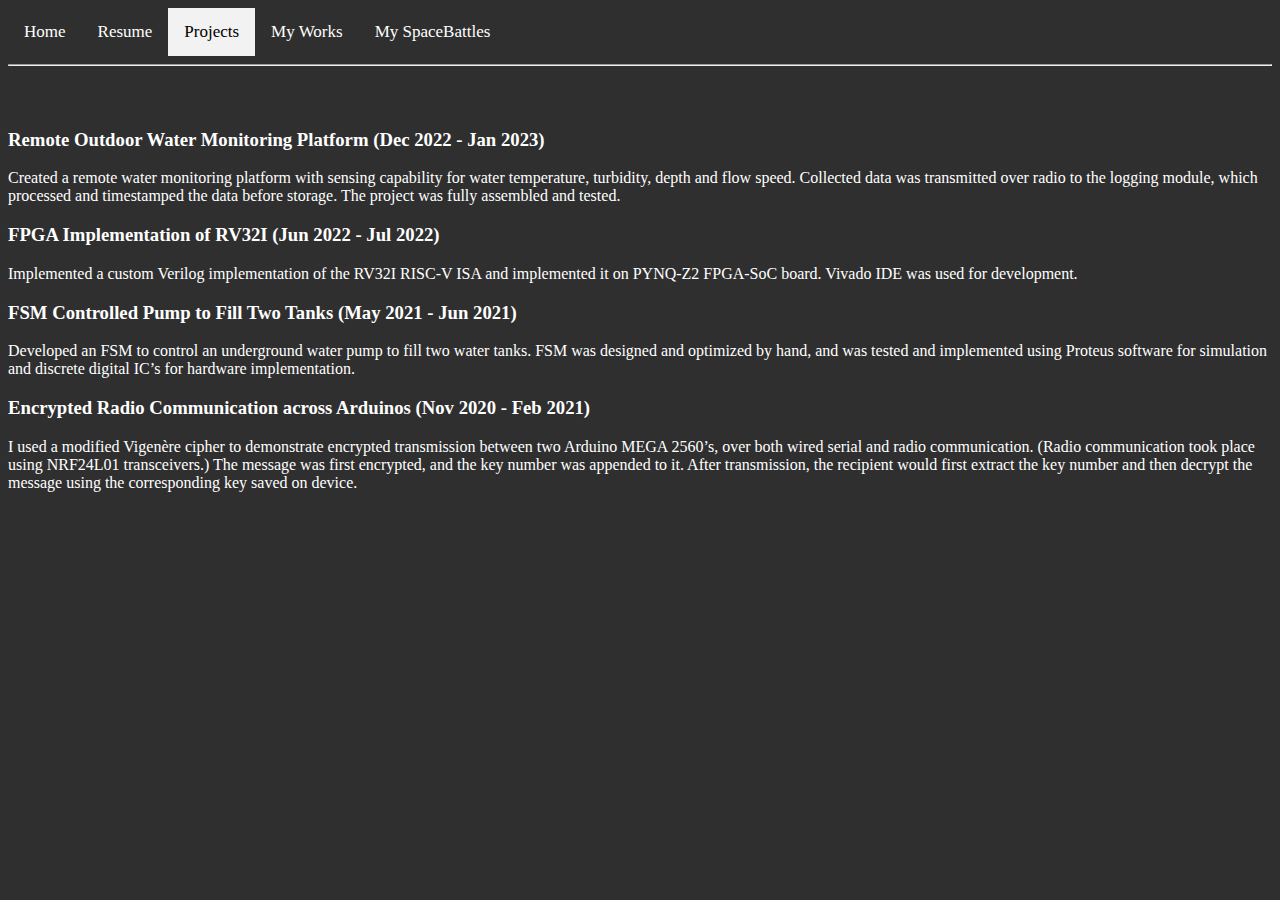
<file: projects.html>
<!DOCTYPE html>
<html>
    <body style="background-color:#2F2F2F;">
    <head>
        <meta charset="utf-8">
        <meta name="viewport" content="width=device-width, initial-scale=1">
        <link rel="stylesheet" href="styles.css">
        <title style="color:white"> My Works</title>
    </head>

    <body>
    <header>
        <div class="topnav">
            <a href="/index.html">Home</a>
            <a href="/resume.html">Resume</a>
            <a class="active" href="/#">Projects</a>
            <a href="/works.html">My Works</a>
            <a href="https://forums.spacebattles.com/search/46303116/?t=post&c[content]=thread&c[users]=Darth+Hyperion&o=date">My SpaceBattles</a>
            </div>
        <hr>
    </header>
        
        <br><br>
        
        <h3 style="color:white">Remote Outdoor Water Monitoring Platform (Dec 2022 - Jan 2023)</h3><p style="color:white">Created a remote water monitoring platform with sensing capability for water temperature, turbidity, depth and flow speed. Collected data was transmitted over radio to the logging module, which processed and timestamped the data before storage. The project was fully assembled and tested.</p>

        <h3 style="color:white">FPGA Implementation of RV32I (Jun 2022 - Jul 2022)</h3><p style="color:white">Implemented a custom Verilog implementation of the RV32I RISC-V ISA and implemented it on PYNQ-Z2 FPGA-SoC board. Vivado IDE was used for development.</p>

        <h3 style="color:white">FSM Controlled Pump to Fill Two Tanks (May 2021 - Jun 2021)</h3><p style="color:white">Developed an FSM to control an underground water pump to fill two water tanks. FSM was designed and optimized by hand, and was tested and implemented using Proteus software for simulation and discrete digital IC&rsquo;s for hardware implementation.</p>

        <h3 style="color:white">Encrypted Radio Communication across Arduinos (Nov 2020 - Feb 2021)</h3><p style="color:white">I used a modified Vigen&egrave;re cipher to demonstrate encrypted transmission between two Arduino MEGA 2560&rsquo;s, over both wired serial and radio communication. (Radio communication took place using NRF24L01 transceivers.) The message was first encrypted, and the key number was appended to it. After transmission, the recipient would first extract the key number and then decrypt the message using the corresponding key saved on device.</p>
        <br><br>
            
        
    </body>
</html>
</file>
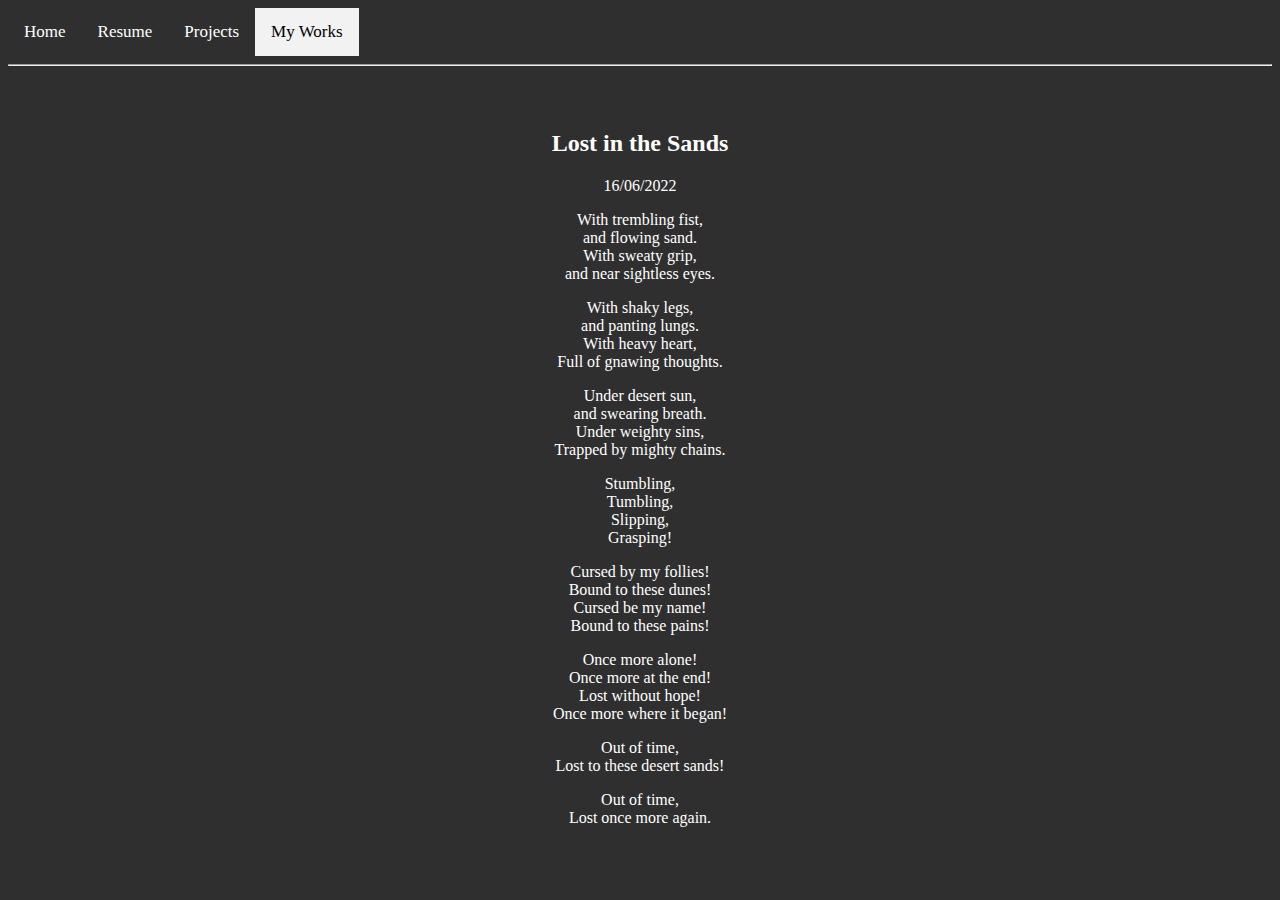
<file: work.html>
<!DOCTYPE html>
<html>
    <body style="background-color:#2F2F2F;">
    <head>
        <meta charset="utf-8">
        <meta name="viewport" content="width=device-width, initial-scale=1">
        <link rel="stylesheet" href="styles.css">
        <title style="color:white"> My Works</title>
    </head>

    <body>
    <header>
        <div class="topnav">
            <a href="/index.html">Home</a>
            <a href="/resume.html">Resume</a>
            <a href="/projects.html">Projects</a>
            <a class="active" href="#">My Works</a>
            </div>
        <hr>
    </header>
     <br><br> 
        <center><h2 style="color:white"> Lost in the Sands </h2>
            <p style="color:white"> 16/06/2022 </p> 
        <p style="color:white">With trembling fist,<br>
        and flowing sand.<br>
        With sweaty grip,<br>
        and near sightless eyes.</p>

        <p style="color:white">With shaky legs,<br>
        and panting lungs.<br>
        With heavy heart,<br>
        Full of gnawing thoughts.</p>

        <p style="color:white">Under desert sun,<br>
        and swearing breath.<br>
        Under weighty sins,<br>
        Trapped by mighty chains.</p>

        <p style="color:white">Stumbling,<br>
        Tumbling,<br>
        Slipping,<br>
        Grasping!</p>

        <p style="color:white">Cursed by my follies!<br>
        Bound to these dunes!<br>
        Cursed be my name!<br>
        Bound to these pains!</p>

        <p style="color:white">Once more alone!<br>
        Once more at the end!<br>
        Lost without hope!<br>
        Once more where it began!</p>

        <p style="color:white">Out of time,<br>
        Lost to these desert sands!</p>

        <p style="color:white">Out of time,<br>
        Lost once more again.</p><center>
    </body>
</html>
</file>
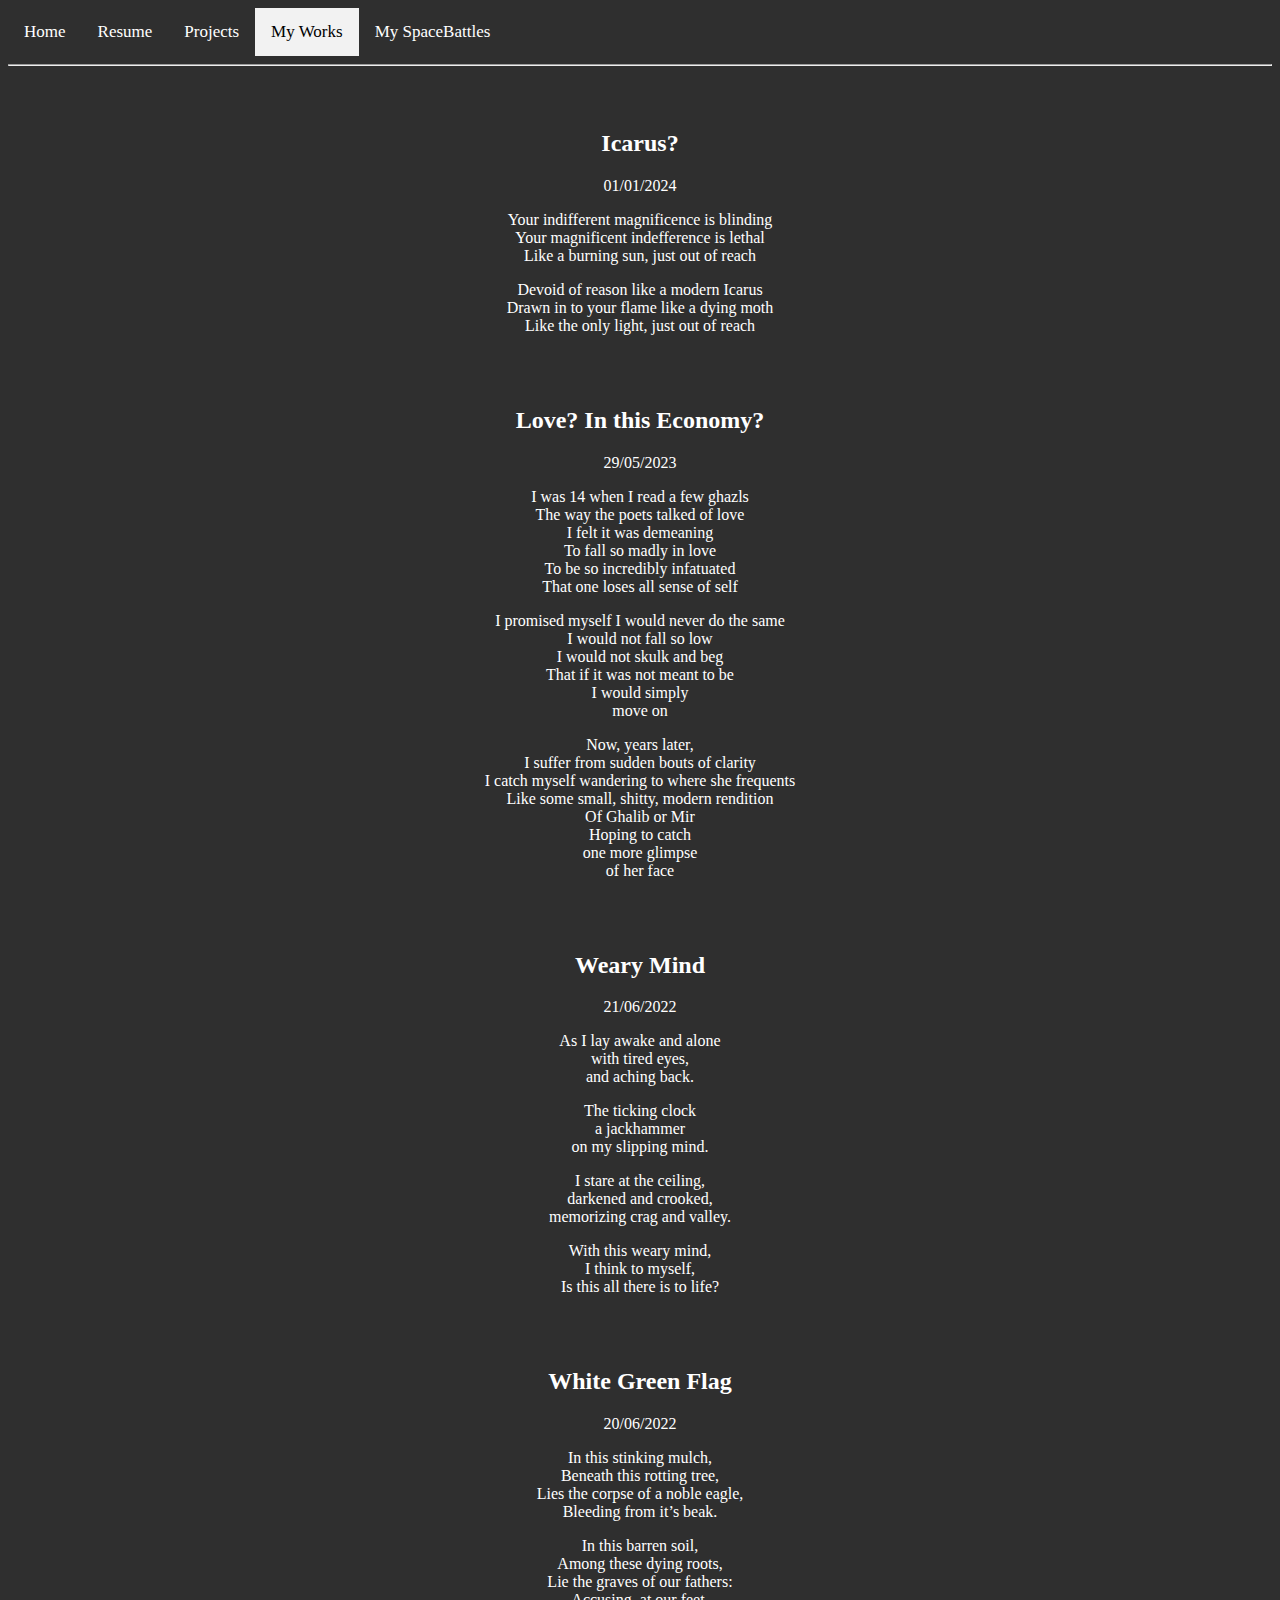
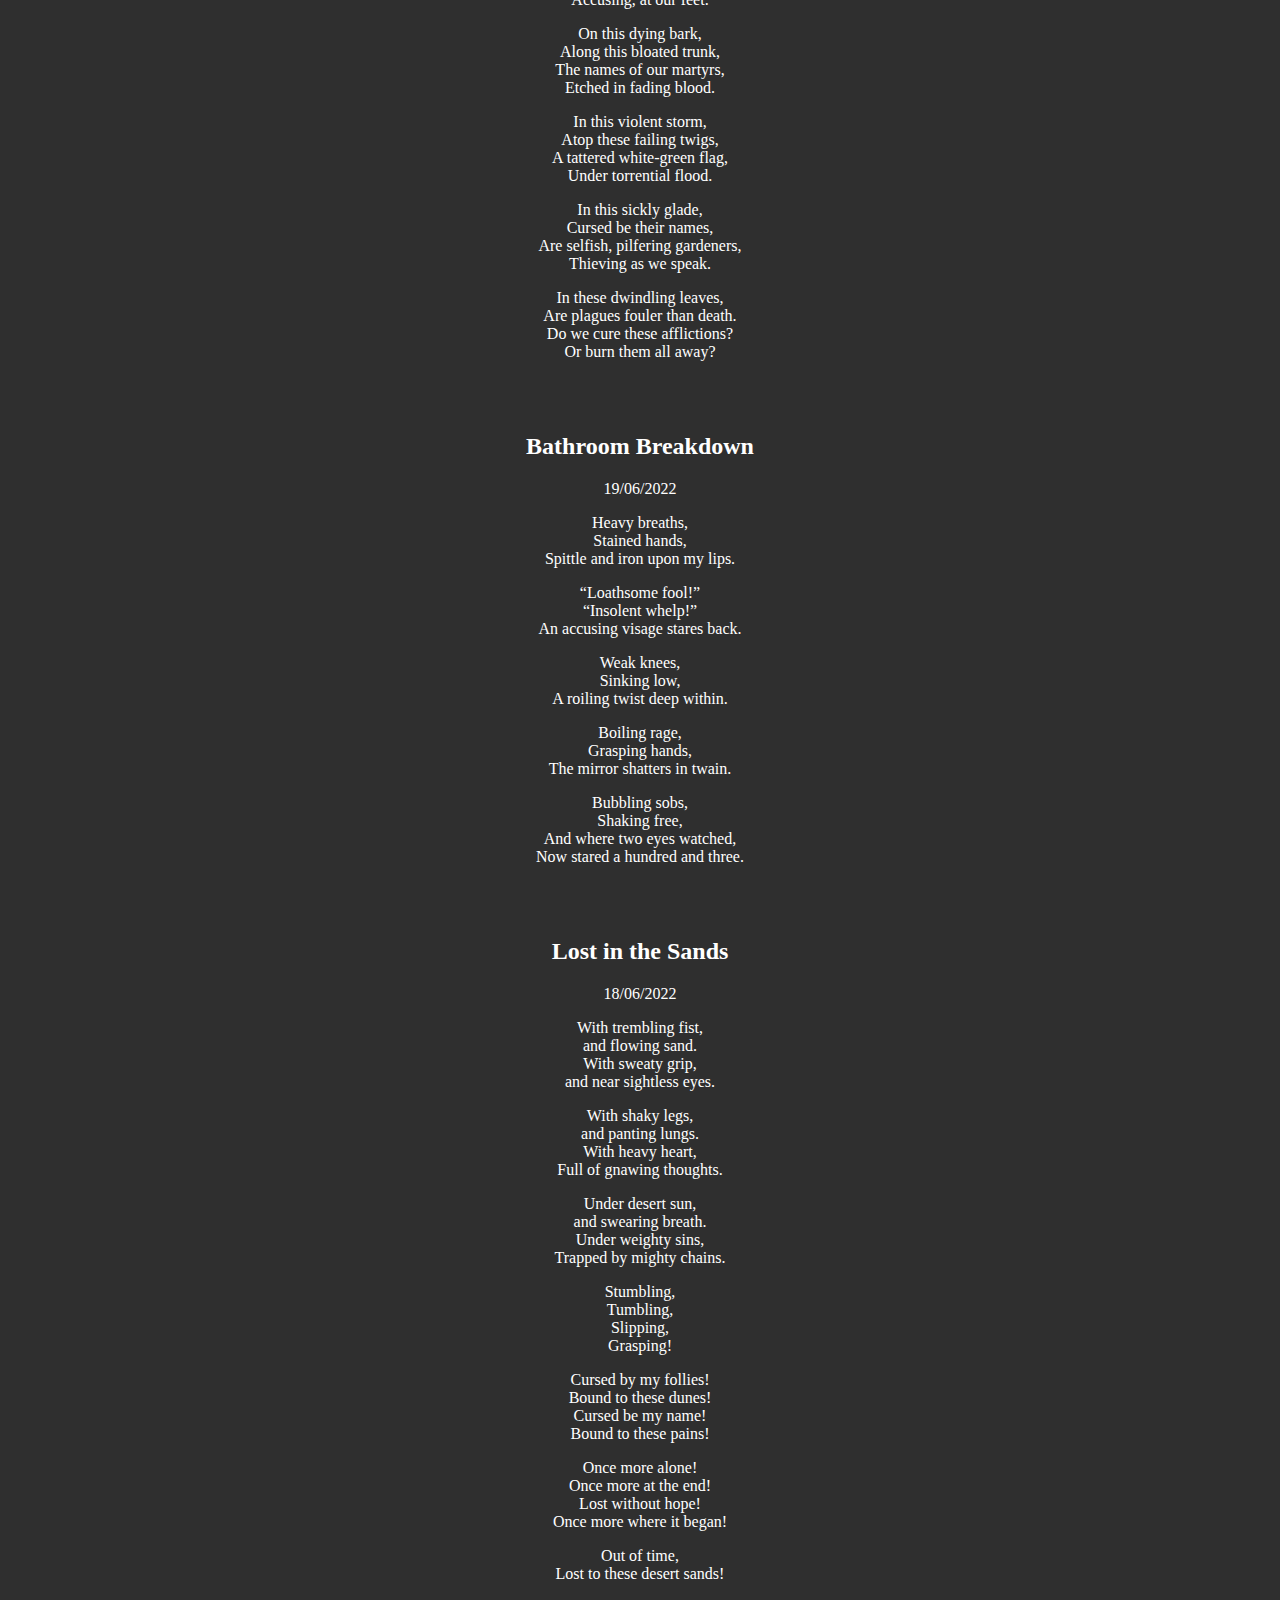
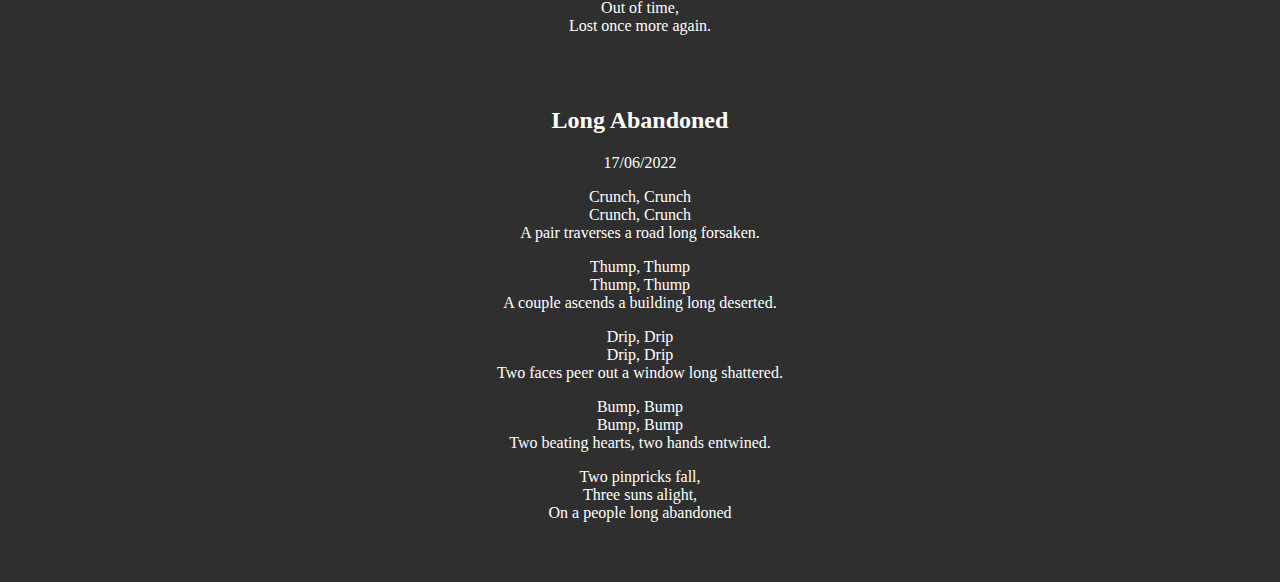
<file: works.html>
<!DOCTYPE html>
<html>
    <body style="background-color:#2F2F2F;">
    <head>
        <meta charset="utf-8">
        <meta name="viewport" content="width=device-width, initial-scale=1">
        <link rel="stylesheet" href="styles.css">
        <title style="color:white"> My Works</title>
    </head>

    <body>
    <header>
        <div class="topnav">
            <a href="/index.html">Home</a>
            <a href="/resume.html">Resume</a>
            <a href="/projects.html">Projects</a>
            <a class="active" href="#">My Works</a>
            <a href="https://forums.spacebattles.com/search/46303116/?t=post&c[content]=thread&c[users]=Darth+Hyperion&o=date">My SpaceBattles</a>
            </div>
        <hr>
    </header>

         <br><br>
        
        <center><h2 style="color:white">Icarus?</h2>
        <p style="color:white"> 01/01/2024 </p>
        <p style="color:white">
        Your indifferent magnificence is blinding<br>
        Your magnificent indefference is lethal<br>
        Like a burning sun, just out of reach</p>

        <p style="color:white">
        Devoid of reason like a modern Icarus<br>
        Drawn in to your flame like a dying moth<br>
        Like the only light, just out of reach</p></center>
        
        <br><br>
        
        <center><h2 style="color:white">Love? In this Economy?</h2>
        <p style="color:white"> 29/05/2023 </p>
        <p style="color:white">I was 14 when I read a few ghazls<br>
        The way the poets talked of love<br>
        I felt it was demeaning<br>
        To fall so madly in love<br>
        To be so incredibly infatuated<br>
        That one loses all sense of self</p>

        <p style="color:white">I promised myself I would never do the same<br>
        I would not fall so low<br>
        I would not skulk and beg<br>
        That if it was not meant to be<br>
        I would simply<br>
        move on</p>

        <p style="color:white">Now, years later, <br>
        I suffer from sudden bouts of clarity<br>
        I catch myself wandering to where she frequents<br>
        Like some small, shitty, modern rendition<br>
        Of Ghalib or Mir<br>
        Hoping to catch<br>
        one more glimpse <br>
        of her face<br>
        </p></center>
        
        <br><br>
        
        <center><h2 style="color:white">Weary Mind</h2>
        <p style="color:white"> 21/06/2022 </p>
        <p style="color:white">As I lay awake and alone<br>
        with tired eyes,<br>
        and aching back.</p>

        <p style="color:white">The ticking clock<br>
        a jackhammer<br>
        on my slipping mind.</p>

        <p style="color:white">I stare at the ceiling,<br>
        darkened and crooked,<br>
        memorizing crag and valley.</p>

        <p style="color:white">With this weary mind,<br>
        I think to myself,<br>
        Is this all there is to life?</p></center>
        
     <br><br>
        <center><h2 style="color:white">White Green Flag</h2>
        <p style="color:white"> 20/06/2022 </p>
        <p style="color:white">In this stinking mulch,<br>
        Beneath this rotting tree,<br>
        Lies the corpse of a noble eagle,<br>
        Bleeding from it&rsquo;s beak.</p>

        <p style="color:white">In this barren soil,<br>
        Among these dying roots,<br>
        Lie the graves of our fathers:<br>
        Accusing, at our feet.</p>

        <p style="color:white">On this dying bark,<br>
        Along this bloated trunk,<br>
        The names of our martyrs,<br>
        Etched in fading blood.</p>

        <p style="color:white">In this violent storm,<br>
        Atop these failing twigs,<br>
        A tattered white-green flag,<br>
        Under torrential flood.</p>

        <p style="color:white">In this sickly glade,<br>
        Cursed be their names,<br>
        Are selfish, pilfering gardeners,<br>
        Thieving as we speak.</p>

        <p style="color:white">In these dwindling leaves,<br>
        Are plagues fouler than death.<br>
        Do we cure these afflictions?<br>
        Or burn them all away?</p>

         
     <br><br>
        <center><h2 style="color:white">Bathroom Breakdown</h2>
        <p style="color:white"> 19/06/2022 </p> 
            <p style="color:white">Heavy breaths, <br>
            Stained hands,<br>
            Spittle and iron upon my lips.</p>

            <p style="color:white">&ldquo;Loathsome fool!&rdquo;<br>
            &ldquo;Insolent whelp!&rdquo;<br>
            An accusing visage stares back.</p>

            <p style="color:white">Weak knees,<br>
            Sinking low,<br>
            A roiling twist deep within.</p>

            <p style="color:white">Boiling rage,<br>
            Grasping hands,<br>
            The mirror shatters in twain.</p>

            <p style="color:white">Bubbling sobs,<br>
            Shaking free,<br>
            And where two eyes watched,<br>
            Now stared a hundred and three.</p>
        </center>
     <br><br> 
        <center><h2 style="color:white">Lost in the Sands</h2>
            <p style="color:white"> 18/06/2022 </p> 
        <p style="color:white">With trembling fist,<br>
        and flowing sand.<br>
        With sweaty grip,<br>
        and near sightless eyes.</p>

        <p style="color:white">With shaky legs,<br>
        and panting lungs.<br>
        With heavy heart,<br>
        Full of gnawing thoughts.</p>

        <p style="color:white">Under desert sun,<br>
        and swearing breath.<br>
        Under weighty sins,<br>
        Trapped by mighty chains.</p>

        <p style="color:white">Stumbling,<br>
        Tumbling,<br>
        Slipping,<br>
        Grasping!</p>

        <p style="color:white">Cursed by my follies!<br>
        Bound to these dunes!<br>
        Cursed be my name!<br>
        Bound to these pains!</p>

        <p style="color:white">Once more alone!<br>
        Once more at the end!<br>
        Lost without hope!<br>
        Once more where it began!</p>

        <p style="color:white">Out of time,<br>
        Lost to these desert sands!</p>

        <p style="color:white">Out of time,<br>
        Lost once more again.</p></center>
        <br><br> 
        
        <center><h2 style="color:white">Long Abandoned</h2>
            <p style="color:white"> 17/06/2022 </p> 
            
            <p style="color:white">Crunch, Crunch<br>
            Crunch, Crunch<br>
            A pair traverses a road long forsaken.</p>

            <p style="color:white">Thump, Thump<br>
            Thump, Thump<br>
            A couple ascends a building long deserted.</p>

            <p style="color:white">Drip, Drip<br>
            Drip, Drip<br>
            Two faces peer out a window long shattered.</p>

            <p style="color:white">Bump, Bump<br>
            Bump, Bump<br>
            Two beating hearts, two hands entwined.</p>

            <p style="color:white">Two pinpricks fall,<br>
            Three suns alight,<br>
            On a people long abandoned</p></center>
        <br><br>
            
        
    </body>
</html>
</file>
<file: styles.css>
.topnav {
  background-color: #2F2F2F;
  overflow: hidden;
}

/* Style the links inside the navigation bar */
.topnav a {
  float: left;
  color: white;
  text-align: center;
  padding: 14px 16px;
  text-decoration: none;
  font-size: 17px;
}

.topnav a:hover {
  color: black;
}

/* Add a color to the active/current link */
.topnav a.active {
  background-color: #F2F2F2;
  color: black;
}
</file>
